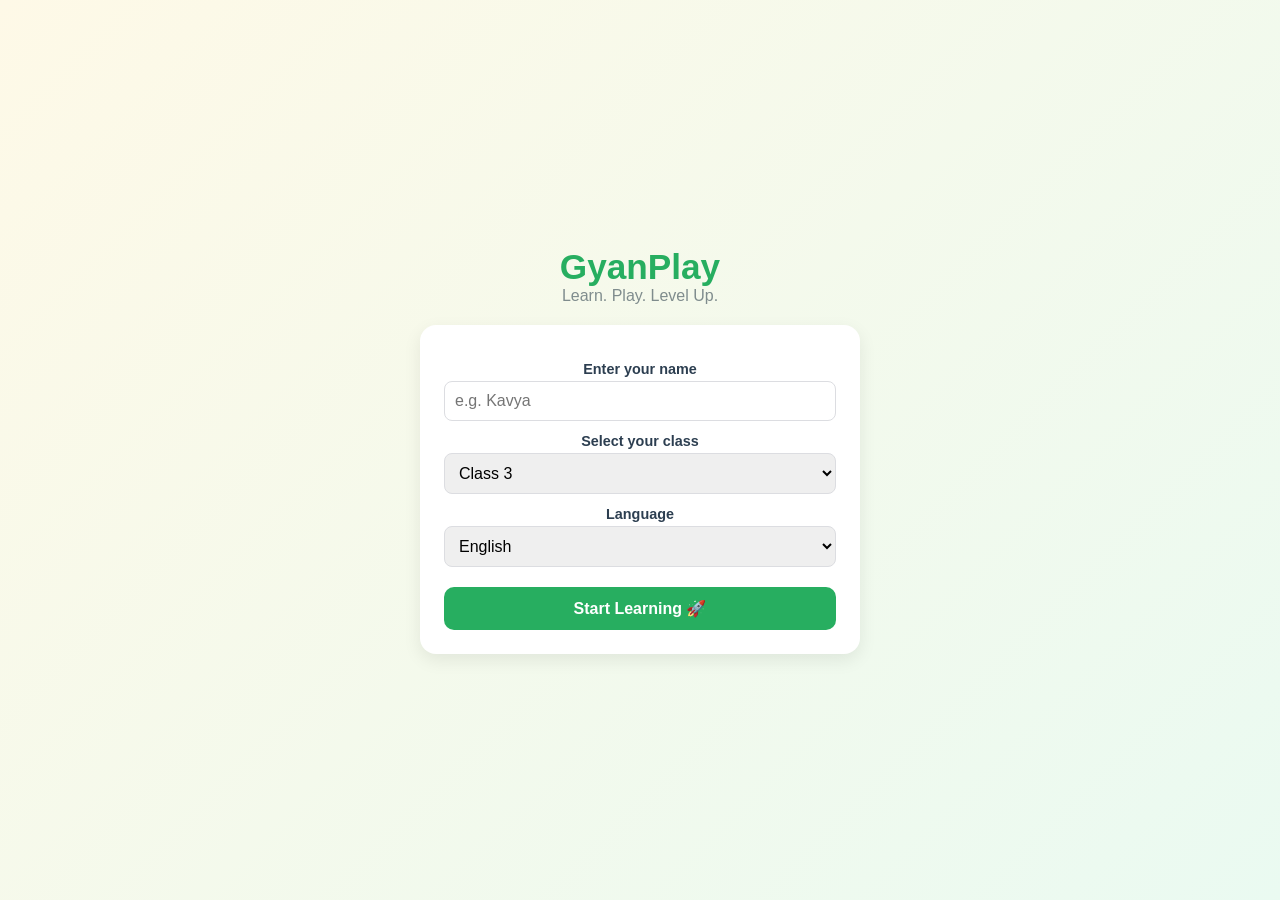
<file: index.html>
<!DOCTYPE html>
<html lang="en">
<head>
<meta charset="UTF-8">
<meta name="viewport" content="width=device-width, initial-scale=1.0">
<title>GyanPlay - Gamified Learning</title>
<link rel="stylesheet" href="style.css">
</head>
<body>
  <div class="container center-screen">
    <h1 class="logo"> GyanPlay</h1>
    <p class="tagline">Learn. Play. Level Up.</p>

    <div class="card login-card">
      <label for="studentName">Enter your name</label>
      <input type="text" id="studentName" placeholder="e.g. Kavya">

      <label for="studentClass">Select your class</label>
      <select id="studentClass">
        <option value="3">Class 3</option>
        <option value="4">Class 4</option>
        <option value="5">Class 5</option>
        <option value="6">Class 6</option>
      </select>

      <label for="langSelect">Language</label>
      <select id="langSelect">
        <option value="en">English</option>
        <option value="ta">தமிழ்</option>
      </select>

      <button onclick="startLearning()">Start Learning 🚀</button>
    </div>
  </div>

  <script src="app.js"></script>
</body>
</html>
</file>
<file: style.css>
* { box-sizing: border-box; margin: 0; padding: 0; font-family: 'Segoe UI', sans-serif; }

body {
  background: linear-gradient(135deg, #fef9e7, #eafaf1);
  min-height: 100vh;
  color: #2c3e50;
}

.container { max-width: 480px; margin: 0 auto; padding: 20px; }

.center-screen {
  min-height: 100vh;
  display: flex;
  flex-direction: column;
  justify-content: center;
  align-items: center;
  text-align: center;
}

.logo { font-size: 2.2rem; color: #27ae60; }
.tagline { color: #7f8c8d; margin-bottom: 20px; }

.card {
  background: #fff;
  border-radius: 16px;
  padding: 24px;
  box-shadow: 0 6px 18px rgba(0,0,0,0.08);
  width: 100%;
}

label { display: block; margin: 12px 0 4px; font-weight: 600; font-size: 0.9rem; }

input, select {
  width: 100%;
  padding: 10px;
  border-radius: 8px;
  border: 1px solid #dcdde1;
  font-size: 1rem;
}

button {
  margin-top: 20px;
  width: 100%;
  padding: 12px;
  border: none;
  border-radius: 10px;
  background: #27ae60;
  color: #fff;
  font-size: 1rem;
  font-weight: 600;
  cursor: pointer;
  transition: 0.2s;
}
button:hover { background: #219150; }

.topbar {
  display: flex;
  justify-content: space-between;
  align-items: center;
  margin-bottom: 16px;
}

.xp-badge {
  background: #fff8e1;
  padding: 6px 14px;
  border-radius: 20px;
  font-weight: 600;
  color: #f39c12;
}

.progress-wrap { margin-bottom: 20px; }
.progress-label { font-size: 0.9rem; margin-bottom: 4px; font-weight: 600; }
.progress-bar {
  background: #ecf0f1;
  border-radius: 10px;
  height: 14px;
  overflow: hidden;
}
.progress-fill {
  height: 100%;
  background: linear-gradient(90deg, #27ae60, #2ecc71);
  width: 0%;
  transition: width 0.4s ease;
}

.subject-grid {
  display: grid;
  grid-template-columns: repeat(3, 1fr);
  gap: 12px;
  margin: 16px 0 24px;
}

.subject-card {
  background: #fff;
  border-radius: 14px;
  text-align: center;
  padding: 16px 8px;
  box-shadow: 0 4px 10px rgba(0,0,0,0.06);
  cursor: pointer;
  transition: 0.2s;
}
.subject-card:hover { transform: translateY(-4px); }
.subject-card .icon { font-size: 1.8rem; margin-bottom: 6px; }

.leaderboard { background: #fff; border-radius: 14px; padding: 12px; }
.leaderboard-item {
  display: flex;
  justify-content: space-between;
  padding: 8px 6px;
  border-bottom: 1px solid #f1f2f6;
  font-size: 0.95rem;
}
.leaderboard-item:last-child { border-bottom: none; }

.back-btn {
  width: auto;
  margin: 0;
  background: none;
  color: #27ae60;
  padding: 6px 10px;
  font-weight: 600;
}
.back-btn:hover { background: #eafaf1; }

.quiz-card { text-align: left; }
.quiz-progress { color: #7f8c8d; font-size: 0.85rem; margin-bottom: 8px; }

.speak-btn {
  width: auto;
  background: #f39c12;
  padding: 6px 14px;
  font-size: 0.85rem;
  margin: 10px 0 16px;
}
.speak-btn:hover { background: #d68910; }

.options-wrap { display: flex; flex-direction: column; gap: 10px; }

.option-btn {
  background: #f8f9fa;
  color: #2c3e50;
  text-align: left;
  border: 2px solid #ecf0f1;
  font-weight: 500;
}
.option-btn:hover { background: #eafaf1; border-color: #27ae60; }
.option-btn.correct { background: #d4efdf; border-color: #27ae60; }
.option-btn.wrong { background: #fadbd8; border-color: #e74c3c; }

.feedback { margin-top: 14px; font-weight: 600; min-height: 20px; }
</file>
